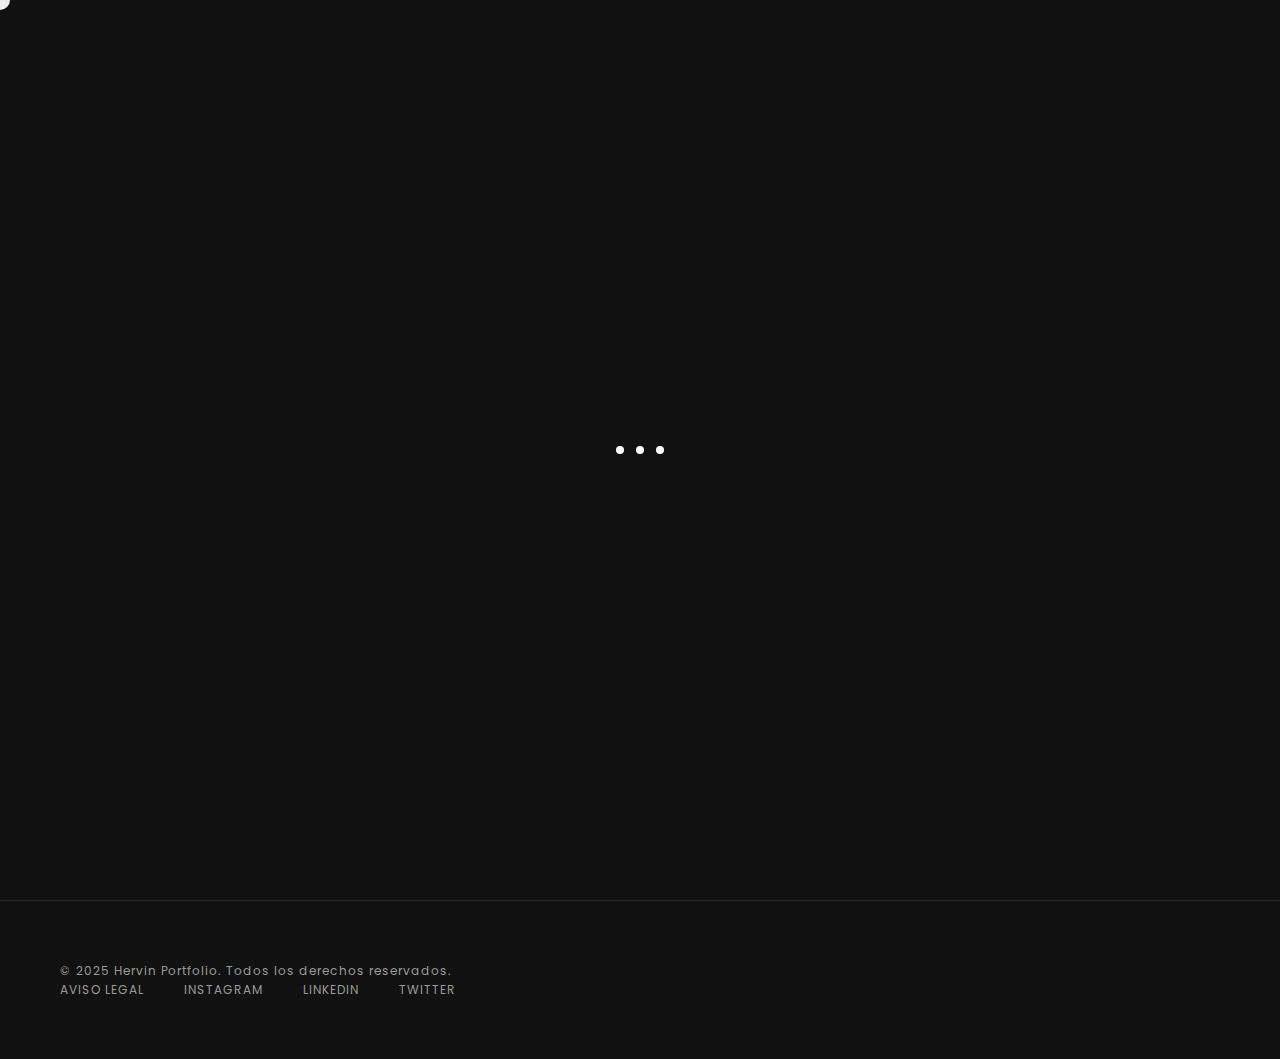
<file: aviso-legal.html>
<!DOCTYPE html>
<html lang="es">
<head>
    <meta charset="UTF-8">
    <meta name="viewport" content="width=device-width, initial-scale=1.0">
    <title>Aviso Legal - Hervin</title>
    <meta name="description" content="Aviso legal y términos de uso">
    <link rel="stylesheet" href="styles.css">
</head>
<body>
    <div class="custom-cursor"></div>
    <div class="custom-cursor-follower"></div>

    <div class="page-loader" id="pageLoader">
        <div class="loader-content">
            <div class="loader-dots">
                <span></span>
                <span></span>
                <span></span>
            </div>
        </div>
    </div>

    <nav class="main-nav">
        <div class="nav-logo">
            <a href="index.html" data-ajax="true">HERVIN</a>
        </div>
        <button class="menu-toggle" id="menuToggle">
            <span></span>
            <span></span>
            <span></span>
        </button>
        <ul class="nav-menu" id="navMenu">
            <li><a href="index.html" data-ajax="true">Inicio</a></li>
            <li><a href="portfolio.html" data-ajax="true">Portfolio</a></li>
            <li><a href="servicios.html" data-ajax="true">Servicios</a></li>
            <li><a href="sobre-mi.html" data-ajax="true">Sobre Mí</a></li>
            <li><a href="contacto.html" data-ajax="true">Contacto</a></li>
        </ul>
    </nav>

    <main class="page-content" id="pageContent">
        <section class="legal-section">
            <div class="container-narrow">
                <h1 class="section-title fade-in-up">Aviso Legal</h1>
                
                <div class="legal-content fade-in-up delay-1">
                    <h2>1. Datos Identificativos</h2>
                    <p>En cumplimiento del artículo 10 de la Ley 34/2002, de Servicios de la Sociedad de la Información y Comercio Electrónico, se informa:</p>
                    <ul>
                        <li><strong>Titular:</strong> Hervin Portfolio</li>
                        <li><strong>NIF/CIF:</strong> B12345678</li>
                        <li><strong>Domicilio:</strong> Barcelona, España</li>
                        <li><strong>Email:</strong> contacto@hervin.com</li>
                    </ul>

                    <h2>2. Objeto</h2>
                    <p>El titular del sitio web pone a disposición de los usuarios el presente documento con el que pretende dar cumplimiento a las obligaciones dispuestas en la normativa vigente, así como informar a todos los usuarios del sitio web respecto a cuáles son las condiciones de uso del sitio web.</p>

                    <h2>3. Propiedad Intelectual</h2>
                    <p>Todos los contenidos del sitio web, incluyendo textos, fotografías, gráficos, imágenes, iconos, tecnología, software, así como su diseño gráfico y códigos fuente, constituyen una obra cuya propiedad pertenece al titular, sin que puedan entenderse cedidos al usuario ninguno de los derechos de explotación sobre los mismos más allá de lo estrictamente necesario para el correcto uso del sitio web.</p>

                    <h2>4. Responsabilidad</h2>
                    <p>El titular no se hace responsable de la información y contenidos almacenados en foros, redes sociales o cualesquiera otros medios que permitan a terceros publicar contenidos de forma independiente en el sitio web del titular.</p>

                    <h2>5. Protección de Datos</h2>
                    <p>De conformidad con lo establecido en el Reglamento General de Protección de Datos (RGPD), se informa que los datos personales facilitados serán tratados de forma confidencial y quedarán incorporados a la correspondiente actividad de tratamiento titularidad del responsable del tratamiento.</p>

                    <h2>6. Cookies</h2>
                    <p>El sitio web puede utilizar cookies para mejorar la experiencia del usuario. El usuario puede configurar su navegador para ser avisado en pantalla de la recepción de cookies y para impedir su instalación.</p>

                    <h2>7. Legislación Aplicable</h2>
                    <p>Las presentes condiciones se rigen por la legislación española. Para cualquier controversia será de aplicación la legislación española, siendo competentes para la resolución de todos los conflictos los Juzgados y Tribunales de Barcelona.</p>
                </div>
            </div>
        </section>
    </main>

    <footer class="main-footer">
        <div class="footer-content">
            <div class="footer-left">
                <p>&copy; 2025 Hervin Portfolio. Todos los derechos reservados.</p>
            </div>
            <div class="footer-right">
                <a href="aviso-legal.html" data-ajax="true" class="active">Aviso Legal</a>
                <a href="https://instagram.com" target="_blank" rel="noopener">Instagram</a>
                <a href="https://linkedin.com" target="_blank" rel="noopener">LinkedIn</a>
                <a href="https://twitter.com" target="_blank" rel="noopener">Twitter</a>
            </div>
        </div>
    </footer>

    <script src="script.js"></script>
</body>
</html>
</file>
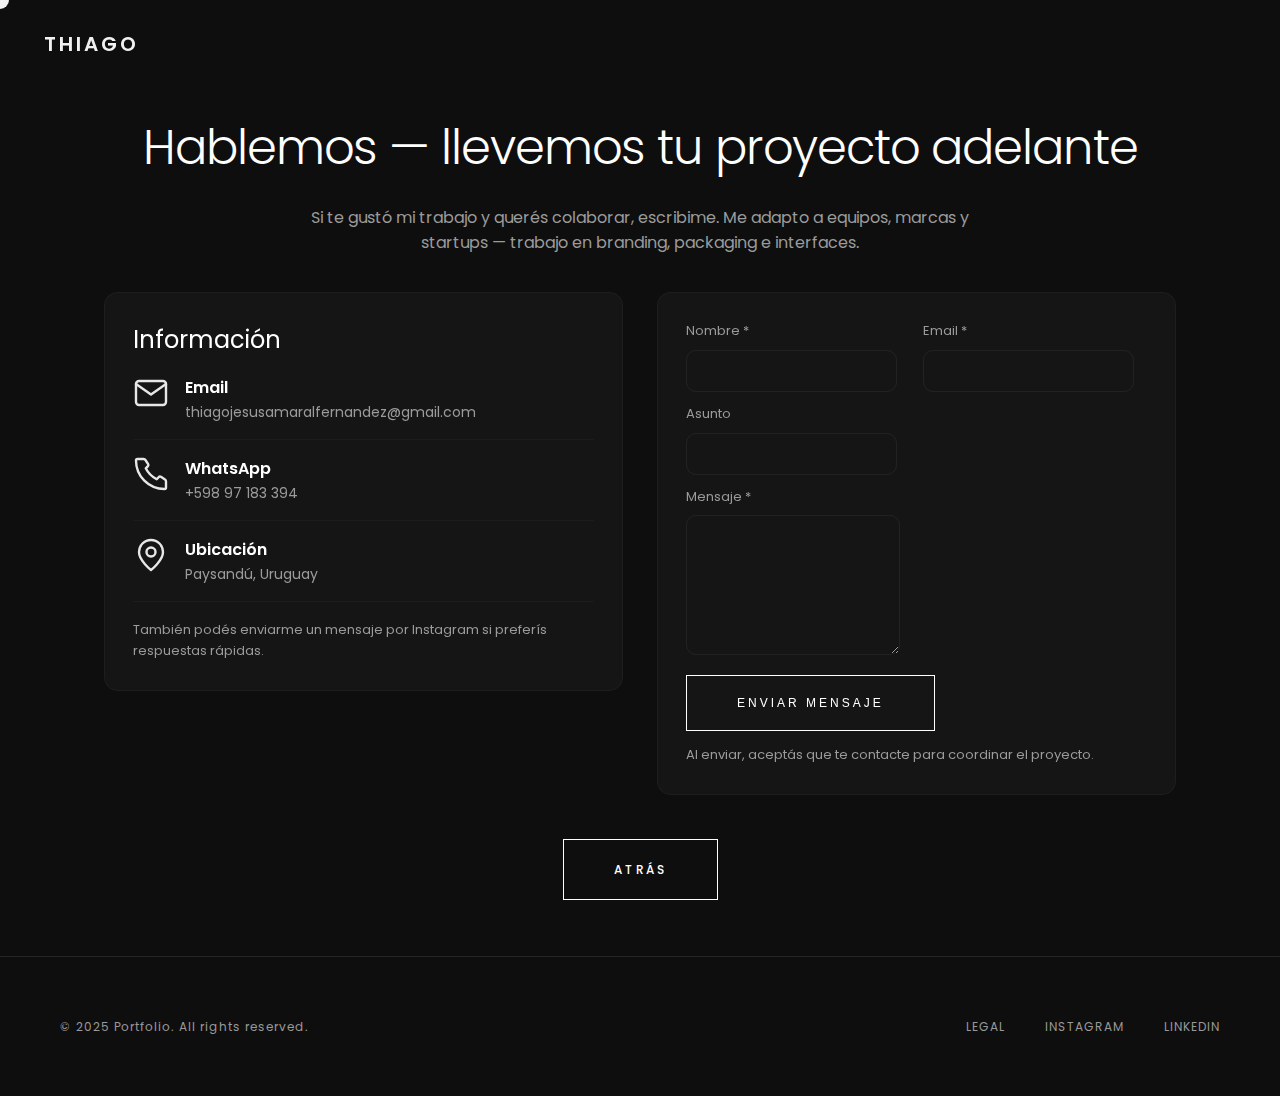
<file: contacto.html>
<!DOCTYPE html>
<html lang="es">
<head>
<meta charset="utf-8" />
<meta name="viewport" content="width=device-width,initial-scale=1" />
<title>Contacto — Thiago</title>
<link rel="stylesheet" href="styles.css">
<link href="https://fonts.googleapis.com/css2?family=Poppins:wght@300;400;600;700&display=swap" rel="stylesheet">
<meta name="description" content="Contacta conmigo para tu próximo proyecto digital">
<style>
  :root{
    --bg:#0e0e0e; --card:#0b0b0b; --text:#fff; --dim:#9b9b9b;
    --accent:#ffffff; --glass: rgba(255,255,255,0.03); --glass-2: rgba(255,255,255,0.02);
    --maxw:1200px; --ease:cubic-bezier(.2,.9,.3,1);
  }
  *{box-sizing:border-box}
  html,body{height:100%}
  body{
    margin:0;font-family:'Poppins',system-ui,-apple-system,Segoe UI,Roboto,Arial;
    background:var(--bg);color:var(--text);-webkit-font-smoothing:antialiased;
    overflow-x:hidden; cursor: none;
  }

  /* ---------- loader & cursor ---------- */
  .page-loader{position:fixed;inset:0;display:flex;align-items:center;justify-content:center;background:var(--bg);z-index:9999;transition:opacity .35s}
  .page-loader.hidden{opacity:0;visibility:hidden}
  .dots{display:flex;gap:10px}
  .dots span{width:10px;height:10px;border-radius:50%;background:var(--accent);opacity:.18;animation:pl .9s infinite}
  .dots span:nth-child(2){animation-delay:.12s} .dots span:nth-child(3){animation-delay:.24s}
  @keyframes pl{0%{transform:translateY(0);opacity:.18}50%{transform:translateY(-8px);opacity:1}100%{transform:translateY(0);opacity:.18}}

  .custom-cursor{position:fixed;left:0;top:0;width:18px;height:18px;border-radius:50%;background:#fff;mix-blend-mode:difference;pointer-events:none;z-index:99999;transform:translate(-50%,-50%);transition:width .18s ease,height .18s ease,transform .12s ease}
  .custom-cursor.big{width:56px;height:56px;opacity:1}

  /* ---------- nav ---------- */
  .main-nav{position:fixed;top:0;left:0;width:100%;padding:28px 44px;display:flex;align-items:center;justify-content:space-between;z-index:1100;mix-blend-mode:difference}
  .nav-logo a{color:var(--text);text-decoration:none;font-weight:600;letter-spacing:3px}
  .menu-toggle{background:none;border:0;display:flex;flex-direction:column;gap:8px;cursor:pointer}
  .menu-toggle span{width:30px;height:2px;background:#fff}
  .nav-menu{position:fixed;inset:0;background:var(--bg);display:flex;flex-direction:column;align-items:center;justify-content:center;gap:36px;opacity:0;visibility:hidden;transition:opacity .4s}
  .nav-menu.active{opacity:1;visibility:visible}
  .nav-menu a{color:#fff;text-decoration:none;font-size:40px;font-weight:300;}

/* ---------- page wrapper ---------- */
  main{padding-top:110px;max-width:var(--maxw);margin:0 auto;padding-left:5vw;padding-right:5vw}

/* ---------- hero small ---------- */
  .contact-hero{display:flex;flex-direction:column;align-items:center;text-align:center;margin-bottom:36px;gap:18px}
  .contact-hero h1{font-weight:300;font-size:48px;letter-spacing:-1px;margin:0}
  .contact-hero p{max-width:72ch;color:var(--dim);margin:0;font-size:16px}

/* ---------- grid ---------- */
  .contact-grid{display:grid;grid-template-columns:1fr 1fr;gap:34px;align-items:start}
  .left, .right{background:var(--glass);border:1px solid rgba(255,255,255,0.04);padding:28px;border-radius:14px;backdrop-filter: blur(6px)}
  .left h2{margin-top:0;font-weight:400}
  .contact-item{display:flex;gap:16px;align-items:flex-start;padding:16px 0;border-bottom:1px solid rgba(255,255,255,0.03)}
  .contact-item:last-child{border-bottom:0}
  .contact-item svg{flex:0 0 36px;opacity:.9}
  .contact-item strong{display:block;font-weight:600}
  .contact-item p{margin:0;color:var(--dim);font-size:14px}

/* ---------- form ---------- */
  form .form-row{display:flex;gap:16px}
  .form-group{display:flex;flex-direction:column;margin-bottom:14px}
  .form-group label{font-size:13px;margin-bottom:8px;color:var(--dim)}
  input[type="text"], input[type="email"], textarea{
    background:transparent;border:1px solid rgba(255,255,255,0.06);padding:12px 14px;border-radius:10px;color:var(--text);font-size:14px;outline:none;transition:box-shadow .18s ease, border-color .18s}
  input:focus,textarea:focus{box-shadow:0 6px 30px rgba(0,0,0,0.6);border-color:var(--accent)}
  textarea{resize:vertical;min-height:140px}

/* Centered back-wrap */
  .back-wrap{max-width:var(--maxw);margin:44px auto 0;padding:0 6vw;text-align:center}

/* ---------- extras ---------- */
  .small-note{color:var(--dim);font-size:13px;margin-top:8px}
  .form-message{margin-top:12px;font-size:14px;color:var(--accent);display:none}

/* reveal utils */
  .reveal{opacity:0;transform:translateY(24px);transition:opacity .6s var(--ease),transform .6s var(--ease)}
  .reveal.visible{opacity:1;transform:none}
  .delay-1{transition-delay:.12s}.delay-2{transition-delay:.24s}.delay-3{transition-delay:.38s}

/* footer */
  footer{padding:42px 5vw;border-top:1px solid rgba(255,255,255,0.04);display:flex;justify-content:space-between;align-items:center;margin-top:48px}
  footer a{color:var(--dim);text-decoration:none;font-size:13px}

/* responsive */
  @media (max-width:980px){
    .contact-grid{grid-template-columns:1fr;gap:22px}
    .contact-hero h1{font-size:36px}
    .nav-menu a{font-size:28px}
  }

  @media (max-width:600px){
    body{cursor:auto}
    .custom-cursor{display:none}
    main{padding-left:5vw;padding-right:5vw}
  }

</style>
</head>
<body>

  <!-- loader + cursor -->
  <div id="pageLoader" class="page-loader" role="status" aria-hidden="false"><div class="dots"><span></span><span></span><span></span></div></div>
  <div class="custom-cursor" id="cursor"></div>

  <!-- Updated navigation with menu toggle -->
    <nav class="main-nav" role="navigation" aria-label="Principal">
        <div class="nav-logo"><a href="index.html">THIAGO</a></div>
            <span></span><span></span><span></span>
        </button>
    </nav>

  <!-- main -->
  <main id="pageContent">
    <section class="contact-hero reveal delay-1">
      <h1>Hablemos — llevemos tu proyecto adelante</h1>
      <p>Si te gustó mi trabajo y querés colaborar, escribime. Me adapto a equipos, marcas y startups — trabajo en branding, packaging e interfaces.</p>
    </section>

    <section class="contact-grid" aria-labelledby="contact-heading">
      <!-- left: info -->
      <div class="left reveal delay-2" id="contact-info">
        <h2 id="contact-heading">Información</h2>

        <div class="contact-item" title="Email">
            <!-- email icon -->
            <svg width="36" height="36" viewBox="0 0 24 24" fill="none" stroke="currentColor" aria-hidden="true">
              <path d="M4 4H20C21.1 4 22 4.9 22 6V18C22 19.1 21.1 20 20 20H4C2.9 20 2 19.1 2 18V6C2 4.9 2.9 4 4 4Z" stroke-width="1.6" stroke-linecap="round" stroke-linejoin="round"/>
              <path d="M22 6L12 13L2 6" stroke-width="1.6" stroke-linecap="round" stroke-linejoin="round"/>
            </svg>
          <div>
            <strong>Email</strong>
            <p>thiagojesusamaralfernandez@gmail.com</p>
          </div>
        </div>

        <div class="contact-item" title="Whatsapp">
          <!-- phone icon -->
            <svg width="36" height="36" viewBox="0 0 24 24" fill="none" stroke="currentColor" aria-hidden="true">
              <path d="M22 16.92V21C22 21.55 21.55 22 21 22C10.5 22 2 13.5 2 3C2 2.45 2.45 2 3 2H7.09C7.58 2 8.03 2.23 8.29 2.65L10.1 5.41C10.36 5.83 10.3 6.39 9.97 6.73L8.5 8.2C9.95 11.06 12.94 14.05 15.8 15.5L17.27 13.99C17.61 13.66 18.17 13.6 18.59 13.86L21.35 15.67C21.77 15.93 22 16.38 22 16.87V16.92Z" stroke-width="1.6" stroke-linecap="round" stroke-linejoin="round"/>
            </svg>
          <div>
            <strong>WhatsApp</strong>
            <p><a href="https://wa.me/59897183394" target="_blank" style="color:inherit;text-decoration:none">+598 97 183 394</a></p>
          </div>
        </div>

        <div class="contact-item" title="Ubicación">
          <!-- map pin -->
           <svg width="36" height="36" viewBox="0 0 24 24" fill="none" stroke="currentColor" aria-hidden="true">
    <path d="M12 22s8-6.28 8-12A8 8 0 0 0 4 10c0 5.72 8 12 8 12z" 
          stroke-width="1.6" stroke-linecap="round" stroke-linejoin="round"/>
    <circle cx="12" cy="10" r="3" 
            stroke-width="1.6" stroke-linecap="round" stroke-linejoin="round"/>
  </svg>
          <div>
            <strong>Ubicación</strong>
            <p>Paysandú, Uruguay</p>
          </div>
        </div>

        <p class="small-note" style="margin-top:18px">
          También podés enviarme un mensaje por Instagram si preferís respuestas rápidas.
        </p>
      </div>

      <!-- right: form -->
      <div class="right reveal delay-3">
        <form id="contactForm" novalidate>
          <div style="display:flex;gap:12px;margin-bottom:12px">
            <div style="flex:1">
              <label for="name" style="display:block;font-size:13px;margin-bottom:8px;color:var(--dim)">Nombre *</label>
              <input id="name" name="name" type="text" required />
            </div>
            <div style="flex:1">
              <label for="email" style="display:block;font-size:13px;margin-bottom:8px;color:var(--dim)">Email *</label>
              <input id="email" name="email" type="email" required />
            </div>
          </div>

          <div style="margin-bottom:12px">
            <label for="subject" style="display:block;font-size:13px;margin-bottom:8px;color:var(--dim)">Asunto</label>
            <input id="subject" name="subject" type="text" />
          </div>

          <div style="margin-bottom:12px">
            <label for="message" style="display:block;font-size:13px;margin-bottom:8px;color:var(--dim)">Mensaje *</label>
            <textarea id="message" name="message" required></textarea>
          </div>

          <div style="display:flex;align-items:center;gap:12px;margin-top:6px">
            <button type="submit" class="btn-primary">Enviar Mensaje</button>
            <div id="formMessage" class="form-message" role="status" aria-live="polite"></div>
          </div>

          <p class="small-note" style="margin-top:14px;color:var(--dim)">Al enviar, aceptás que te contacte para coordinar el proyecto.</p>
        </form>
      </div>
    </section>
  </main>

  <!-- ATRÁS (centrado y ordenado) -->
  <div class="back-wrap">
    <a href="index.html" class="btn-primary" aria-label="Volver">Atrás</a>
  </div>

  <!-- Footer -->
  <footer class="main-footer">
      <div class="footer-left">
          <p>&copy; 2025 Portfolio. All rights reserved.</p>
      </div>
      <div class="footer-right">
          <a href="aviso-legal.html">Legal</a>
          <a href="https://instagram.com/thiagooo_25" target="_blank">Instagram</a>
          <a href="https://linkedin.com" target="_blank">LinkedIn</a>
      </div>
  </footer>

<script src="script.js"></script>

<script>
/* ---------- loader ---------- */
window.addEventListener('load', ()=> {
  const loader = document.getElementById('pageLoader');
  setTimeout(()=> loader.classList.add('hidden'), 220);
});

/* ---------- cursor ---------- */
const cursor = document.getElementById('cursor');
if (cursor) {
  document.addEventListener('mousemove', e => {
    cursor.style.left = e.clientX + 'px';
    cursor.style.top = e.clientY + 'px';
  });
  /* enlarge on interactive elements */
  document.addEventListener('mouseover', e => {
    if(e.target.closest('a,button,input,textarea,.contact-item')) cursor.classList.add('big');
  });
  document.addEventListener('mouseout', e => {
    if(!e.target.closest('a,button,input,textarea,.contact-item')) cursor.classList.remove('big');
  });
}

/* ---------- menu toggle ---------- */
const menuToggle = document.getElementById('menuToggle'), navMenu = document.getElementById('navMenu');
if (menuToggle && navMenu) {
  menuToggle.addEventListener('click', ()=>{
    const open = navMenu.classList.toggle('active');
    menuToggle.setAttribute('aria-expanded', open ? 'true' : 'false');
    navMenu.setAttribute('aria-hidden', !open);
  });
}

/* ---------- reveal on scroll ---------- */
const observer = new IntersectionObserver((entries, obs) => {
  entries.forEach(entry => {
    if(entry.isIntersecting){
      entry.target.classList.add('visible');
      obs.unobserve(entry.target);
    }
  });
},{threshold: 0.22});
document.querySelectorAll('.reveal').forEach(el => observer.observe(el));

/* ---------- simple form handling (no backend) ---------- */
const form = document.getElementById('contactForm'), formMessage = document.getElementById('formMessage');
if(form){
  form.addEventListener('submit', e=>{
    e.preventDefault();
    // basic validation
    const name = form.name.value.trim(), email = form.email.value.trim(), message = form.message.value.trim();
    if(!name || !email || !message){
      formMessage.style.display = 'block'; formMessage.style.color = '#ff7676'; formMessage.textContent = 'Completá los campos obligatorios.';
      return;
    }
    // simulate send
    formMessage.style.display = 'block'; formMessage.style.color = 'var(--accent)'; formMessage.textContent = 'Enviando...';
    setTimeout(()=>{
      formMessage.style.color = 'var(--accent)'; formMessage.textContent = 'Mensaje enviado — te respondo pronto.';
      form.reset();
    }, 900);
  });
}

/* ---------- AJAX links small enhancement (optional) ---------- */
document.addEventListener('click', e=>{
  const a = e.target.closest('a[data-ajax="true"]');
  if(!a) return;
  const href = a.href;
  if(href && href.indexOf(location.origin) === 0){
    e.preventDefault();
    location.href = href;
  }
});
</script>
</body>
</html>
</file>
<file: styles.css>
/* ================================
   Hervin Theme - Dark Design
   ================================ */
@import url("https://fonts.googleapis.com/css2?family=Poppins:wght@300;400;500;600;700&display=swap");

:root {
  --color-bg: #111;
  --color-text: #fff;
  --color-text-dim: #999;
  --color-accent: #00adb5;
  --font-main: "Poppins", sans-serif;
  --transition: all 0.6s cubic-bezier(0.77, 0, 0.175, 1);
}

* {
  margin: 0;
  padding: 0;
  box-sizing: border-box;
}

html {
  font-size: 16px;
}

body {
  font-family: var(--font-main);
  background: var(--color-bg);
  color: var(--color-text);
  line-height: 1.6;
  overflow-x: hidden;
  cursor: none;
}

/* ================================
   Custom Cursor - Blend Mode
   ================================ */
.custom-cursor {
  width: 20px;
  height: 20px;
  background: #fff;
  border-radius: 50%;
  position: fixed;
  pointer-events: none;
  z-index: 10000;
  mix-blend-mode: difference;
  transition: transform 0.2s ease, width 0.3s ease, height 0.3s ease;
  transform: translate(-50%, -50%);
}

.custom-cursor.hover {
  width: 60px;
  height: 60px;
}

.custom-cursor-follower {
  display: none;
}

/* ================================
   Page Loader
   ================================ */
.page-loader {
  position: fixed;
  top: 0;
  left: 0;
  width: 100%;
  height: 100%;
  background: var(--color-bg);
  display: flex;
  align-items: center;
  justify-content: center;
  z-index: 9999;
  transition: opacity 0.6s ease, visibility 0.6s ease;
}

.page-loader.hidden {
  opacity: 0;
  visibility: hidden;
}

.loader-content {
  text-align: center;
}

.loader-dots {
  display: flex;
  gap: 12px;
}

.loader-dots span {
  width: 8px;
  height: 8px;
  background: var(--color-text);
  border-radius: 50%;
  animation: pulse 1.5s ease-in-out infinite;
}

.loader-dots span:nth-child(2) {
  animation-delay: 0.2s;
}

.loader-dots span:nth-child(3) {
  animation-delay: 0.4s;
}

@keyframes pulse {
  0%,
  100% {
    opacity: 0.3;
    transform: scale(0.8);
  }
  50% {
    opacity: 1;
    transform: scale(1);
  }
}

/* ================================
   Navigation
   ================================ */
.main-nav {
  position: fixed;
  top: 0;
  left: 0;
  width: 100%;
  padding: 40px 60px;
  display: flex;
  justify-content: space-between;
  align-items: center;
  z-index: 1000;
  mix-blend-mode: difference;
}

.nav-logo a {
  font-size: 20px;
  font-weight: 600;
  color: #fff;
  text-decoration: none;
  letter-spacing: 3px;
}

.menu-toggle {
  display: flex;
  flex-direction: column;
  gap: 8px;
  background: none;
  border: none;
  cursor: none;
  padding: 10px;
}

.menu-toggle span {
  width: 35px;
  height: 1px;
  background: #fff;
  transition: var(--transition);
}

.menu-toggle.active span:nth-child(1) {
  transform: rotate(45deg) translate(8px, 8px);
}

.menu-toggle.active span:nth-child(2) {
  opacity: 0;
}

.menu-toggle.active span:nth-child(3) {
  transform: rotate(-45deg) translate(8px, -8px);
}

.nav-menu {
  position: fixed;
  top: 0;
  left: 0;
  width: 100%;
  height: 100vh;
  background: var(--color-bg);
  display: flex;
  flex-direction: column;
  align-items: center;
  justify-content: center;
  gap: 40px;
  list-style: none;
  z-index: 999;
  opacity: 0;
  visibility: hidden;
  transition: opacity 0.6s ease, visibility 0.6s ease;
}

.nav-menu.active {
  opacity: 1;
  visibility: visible;
}

.nav-menu li {
  opacity: 0;
  transform: translateY(30px);
  transition: opacity 0.6s ease, transform 0.6s ease;
}

.nav-menu.active li {
  opacity: 1;
  transform: translateY(0);
}

.nav-menu.active li:nth-child(1) {
  transition-delay: 0.1s;
}
.nav-menu.active li:nth-child(2) {
  transition-delay: 0.15s;
}
.nav-menu.active li:nth-child(3) {
  transition-delay: 0.2s;
}
.nav-menu.active li:nth-child(4) {
  transition-delay: 0.25s;
}
.nav-menu.active li:nth-child(5) {
  transition-delay: 0.3s;
}

.nav-menu a {
  color: #fff;
  text-decoration: none;
  font-size: 48px;
  font-weight: 300;
  letter-spacing: 2px;
  transition: color 0.3s ease;
}

.nav-menu a:hover,
.nav-menu a.active {
  color: var(--color-accent);
}

/* ================================
   Hero Fullscreen
   ================================ */
.hero-section {
  height: 100vh;
  display: flex;
  align-items: center;
  justify-content: center;
  position: relative;
  overflow: hidden;
}

.hero-bg {
  position: absolute;
  top: 0;
  left: 0;
  width: 100%;
  height: 100%;
  z-index: 0;
}

.hero-bg::after {
  content: "";
  position: absolute;
  top: 0;
  left: 0;
  width: 100%;
  height: 100%;
  background: rgba(0, 0, 0, 0.5);
}

.hero-bg img {
  width: 100%;
  height: 100%;
  object-fit: cover;
}

.hero-content {
  position: relative;
  z-index: 1;
  text-align: center;
  max-width: 1000px;
  padding: 0 40px;
}

.hero-title {
  font-size: 80px;
  font-weight: 300;
  line-height: 1.1;
  margin-bottom: 40px;
  letter-spacing: -1px;
}

.hero-subtitle {
  font-size: 18px;
  font-weight: 300;
  margin-bottom: 60px;
  opacity: 0.7;
  letter-spacing: 2px;
}

.btn-primary {
  display: inline-block;
  padding: 20px 50px;
  background: transparent;
  color: #fff;
  text-decoration: none;
  font-size: 12px;
  font-weight: 500;
  letter-spacing: 3px;
  text-transform: uppercase;
  border: 1px solid #fff;
  cursor: none;
  transition: var(--transition);
  position: relative;
  overflow: hidden;
}

.btn-primary::before {
  content: "";
  position: absolute;
  top: 0;
  left: -100%;
  width: 100%;
  height: 100%;
  background: #fff;
  transition: left 0.6s ease;
  z-index: -1;
}

.btn-primary:hover {
  color: #111;
}

.btn-primary:hover::before {
  left: 0;
}

.scroll-indicator {
  position: absolute;
  bottom: 60px;
  left: 50%;
  transform: translateX(-50%);
  display: flex;
  flex-direction: column;
  align-items: center;
  color: #fff;
  font-size: 10px;
  letter-spacing: 3px;
  text-transform: uppercase;
  opacity: 0.5;
}

.scroll-line {
  width: 1px;
  height: 80px;
  background: #fff;
  margin-top: 20px;
  animation: scroll-down 2s infinite;
}

@keyframes scroll-down {
  0% {
    transform: scaleY(0);
    transform-origin: top;
  }
  50% {
    transform: scaleY(1);
    transform-origin: top;
  }
  100% {
    transform: scaleY(0);
    transform-origin: bottom;
  }
}
/* ================= HERO WORK 3D FULLSCREEN ================= */
.work-3d {
  height: 100vh;              /* Ocupa toda la pantalla */
  display: flex;
  align-items: center;
  justify-content: center;
  position: relative;          /* Para posicionar hero-content encima */
  overflow: hidden;
}

.work-3d .work-item {
  position: absolute;          /* Imagen de fondo fullscreen */
  top: 0;
  left: 0;
  width: 100%;
  height: 100%;
  perspective: 1500px;
  overflow: hidden;
  cursor: pointer;
}

.work-3d .work-item img {
  width: 100%;
  height: 100%;
  object-fit: cover;
  border-radius: 0;
  transition: transform 0.6s ease, box-shadow 0.6s ease;
  transform-style: preserve-3d;
  box-shadow: 0 20px 50px rgba(0,0,0,0.5);
}

/* Hero content encima de la imagen */
.work-3d .hero-content {
  position: relative; /* mantiene encima de la imagen */
  z-index: 2;
  text-align: center;
  max-width: 1000px;
  padding: 0 40px;
  color: #fff;
}
.hero-title span {
  display: inline-block;
  transition: transform 0.3s ease, color 0.3s ease;
  position: relative;
}

/* Efecto al pasar el mouse */
.hero-title span:hover {
  transform: translateY(-10px) scale(1.2);
  color: #fff;
}

/* Overlay o “fondo” sobre la letra */
.hero-title span::before {
  content: '';
  position: absolute;
  left: 0;
  bottom: 0;
  width: 100%;
  height: 100%;
  background: rgba(255,255,255,0.1);
  transform: scaleX(0);
  transform-origin: left;
  transition: transform 0.3s ease;
  z-index: -1;
}

.hero-title span:hover::before {
  transform: scaleX(1);
}

/* ================================
   Portfolio Fullscreen Slider
   ================================ */
.portfolio-wrapper {
  position: relative;
  width: 100%;
  height: 100vh;
  overflow: hidden;
}

.portfolio-slides-container {
  display: flex;
  width: 100%;
  height: 100%;
  transition: transform 0.8s cubic-bezier(0.77, 0, 0.175, 1);
}

.portfolio-slide {
  min-width: 100%;
  height: 100%;
  display: flex;
  align-items: center;
  justify-content: center;
  position: relative;
}

.slide-bg {
  position: absolute;
  top: 0;
  left: 0;
  width: 100%;
  height: 100%;
  z-index: 0;
}

.slide-bg::after {
  content: "";
  position: absolute;
  top: 0;
  left: 0;
  width: 100%;
  height: 100%;
  background: rgba(0, 0, 0, 0.4);
}

.slide-bg img {
  width: 100%;
  height: 100%;
  object-fit: cover;
}

.slide-content {
  position: relative;
  z-index: 1;
  text-align: center;
  max-width: 900px;
  padding: 0 60px;
}

.slide-number {
  font-size: 14px;
  font-weight: 300;
  letter-spacing: 3px;
  margin-bottom: 30px;
  opacity: 0.6;
}

.slide-title {
  font-size: 90px;
  font-weight: 300;
  line-height: 1;
  margin-bottom: 30px;
  letter-spacing: -2px;
}

.slide-category {
  font-size: 14px;
  font-weight: 300;
  letter-spacing: 3px;
  text-transform: uppercase;
  color: var(--color-accent);
}
video {
  width: 100%;
  height: 100%;
  object-fit: cover;
}
/* Navigation Arrows */
.slider-nav {
  position: fixed;
  top: 50%;
  transform: translateY(-50%);
  z-index: 100;
  background: transparent;
  border: 1px solid rgba(255, 255, 255, 0.3);
  width: 60px;
  height: 60px;
  display: flex;
  align-items: center;
  justify-content: center;
  cursor: none;
  transition: var(--transition);
  color: #fff;
}

.slider-nav:hover {
  background: #fff;
  color: #111;
  border-color: #fff;
}

.slider-nav.prev {
  left: 60px;
}

.slider-nav.next {
  right: 60px;
}

/* Slide Counter */
.slider-counter {
  position: fixed;
  bottom: 60px;
  right: 60px;
  font-size: 14px;
  font-weight: 300;
  letter-spacing: 2px;
  z-index: 100;
  mix-blend-mode: difference;
  color: #fff;
}

/* ================================
   Other Sections
   ================================ */
.page-content {
  min-height: 100vh;
}

.section-standard {
  padding: 150px 60px;
  min-height: 100vh;
  display: flex;
  align-items: center;
}

.section-title {
  font-size: 60px;
  font-weight: 300;
  line-height: 1.2;
  margin-bottom: 30px;
  letter-spacing: -1px;
}

.section-subtitle {
  font-size: 18px;
  font-weight: 300;
  color: var(--color-text-dim);
  margin-bottom: 80px;
  letter-spacing: 1px;
}

/* Footer */
.main-footer {
  padding: 60px;
  display: flex;
  justify-content: space-between;
  align-items: center;
  border-top: 1px solid rgba(255, 255, 255, 0.1);
}

.footer-left p {
  font-size: 12px;
  color: var(--color-text-dim);
  letter-spacing: 1px;
}

.footer-right {
  display: flex;
  gap: 40px;
}

.footer-right a {
  font-size: 12px;
  color: var(--color-text-dim);
  text-decoration: none;
  letter-spacing: 1px;
  text-transform: uppercase;
  transition: color 0.3s ease;
}

.footer-right a:hover {
  color: #fff;
}
/* Proyecto dinámico debajo del slider */
.project-info {
    width: 100%;
    padding: 120px 60px;
    background: #111;
    color: white;
    min-height: 100vh;
    opacity: 0;
    transform: translateY(60px);
    transition: 0.8s ease;
}

.project-info.visible {
    opacity: 1;
    transform: translateY(0);
}

.project-content {
    max-width: 900px;
    margin: auto;
}

.project-content img {
    width: 100%;
    margin-top: 30px;
    border-radius: 10px;
}

/* ================================
   Responsive
   ================================ */
@media (max-width: 768px) {
  body {
    cursor: auto;
  }

  .custom-cursor {
    display: none;
  }

  .main-nav {
    padding: 30px;
  }

  .hero-title {
    font-size: 48px;
  }

  .slide-title {
    font-size: 48px;
  }

  .slider-nav {
    width: 50px;
    height: 50px;
  }

  .slider-nav.prev {
    left: 20px;
  }

  .slider-nav.next {
    right: 20px;
  }

  .slider-counter {
    bottom: 30px;
    right: 30px;
  }

  .section-standard {
    padding: 100px 30px;
  }

  .section-title {
    font-size: 40px;
  }
  
.gallery-grid {
  display: grid;
  grid-template-columns: repeat(auto-fit, minmax(280px,1fr));
  gap: 25px;
}

.gallery-item {
  border-radius: 14px;
  overflow: hidden;
  cursor: pointer;
  opacity: 1;
  transition: opacity .30s ease, transform .30s ease;
}

.gallery-item.fade-out {
  opacity: 0;
  transform: translateY(5px);
}

.gallery-img {
  width: 100%;
  display: block;
  border-radius: 14px;
  transition: transform .25s ease;
}

.gallery-item:hover .gallery-img {
  transform: scale(1.03);
}

.filter-btn {
  margin: 0 12px;
  cursor: pointer;
  font-weight: 500;
  transition: .25s ease;
}

.filter-btn.active {
  text-decoration: underline;
  transform: translateY(-2px);
  opacity: 0.85;
}


}
</file>
